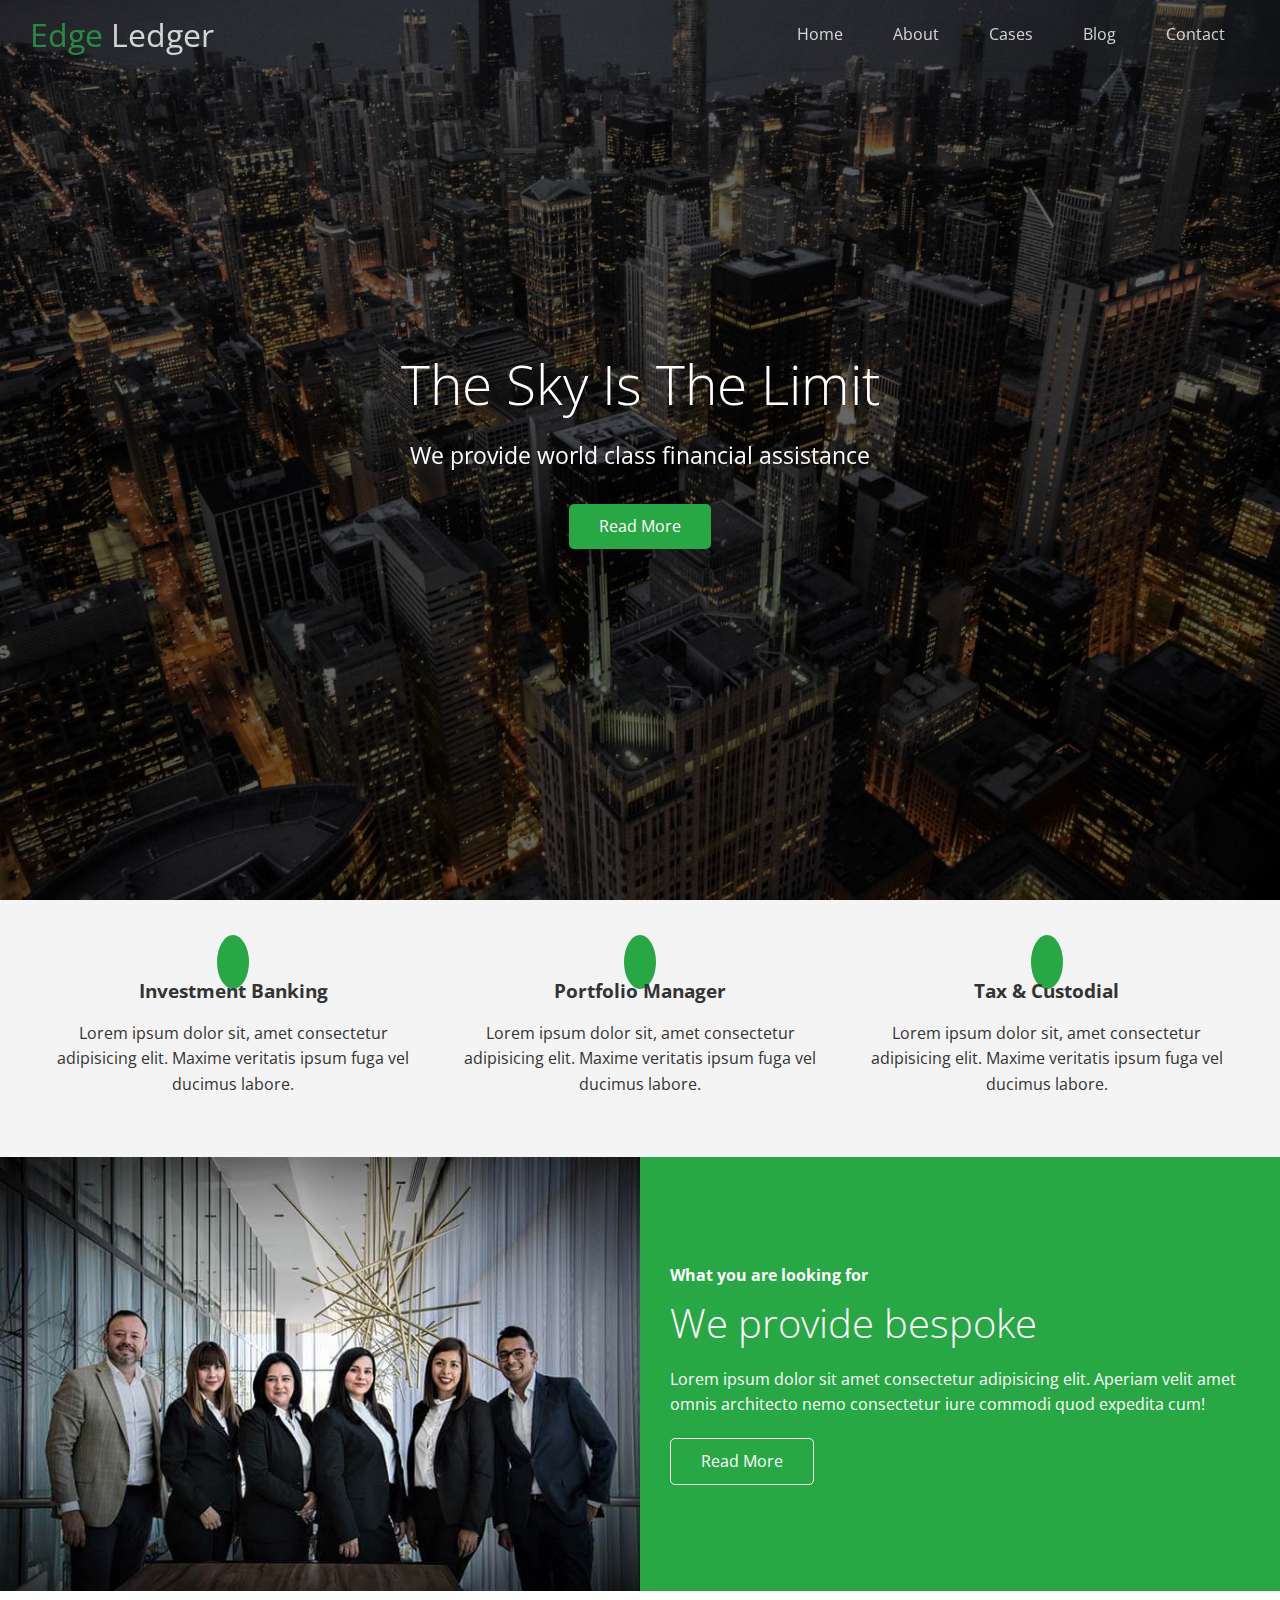
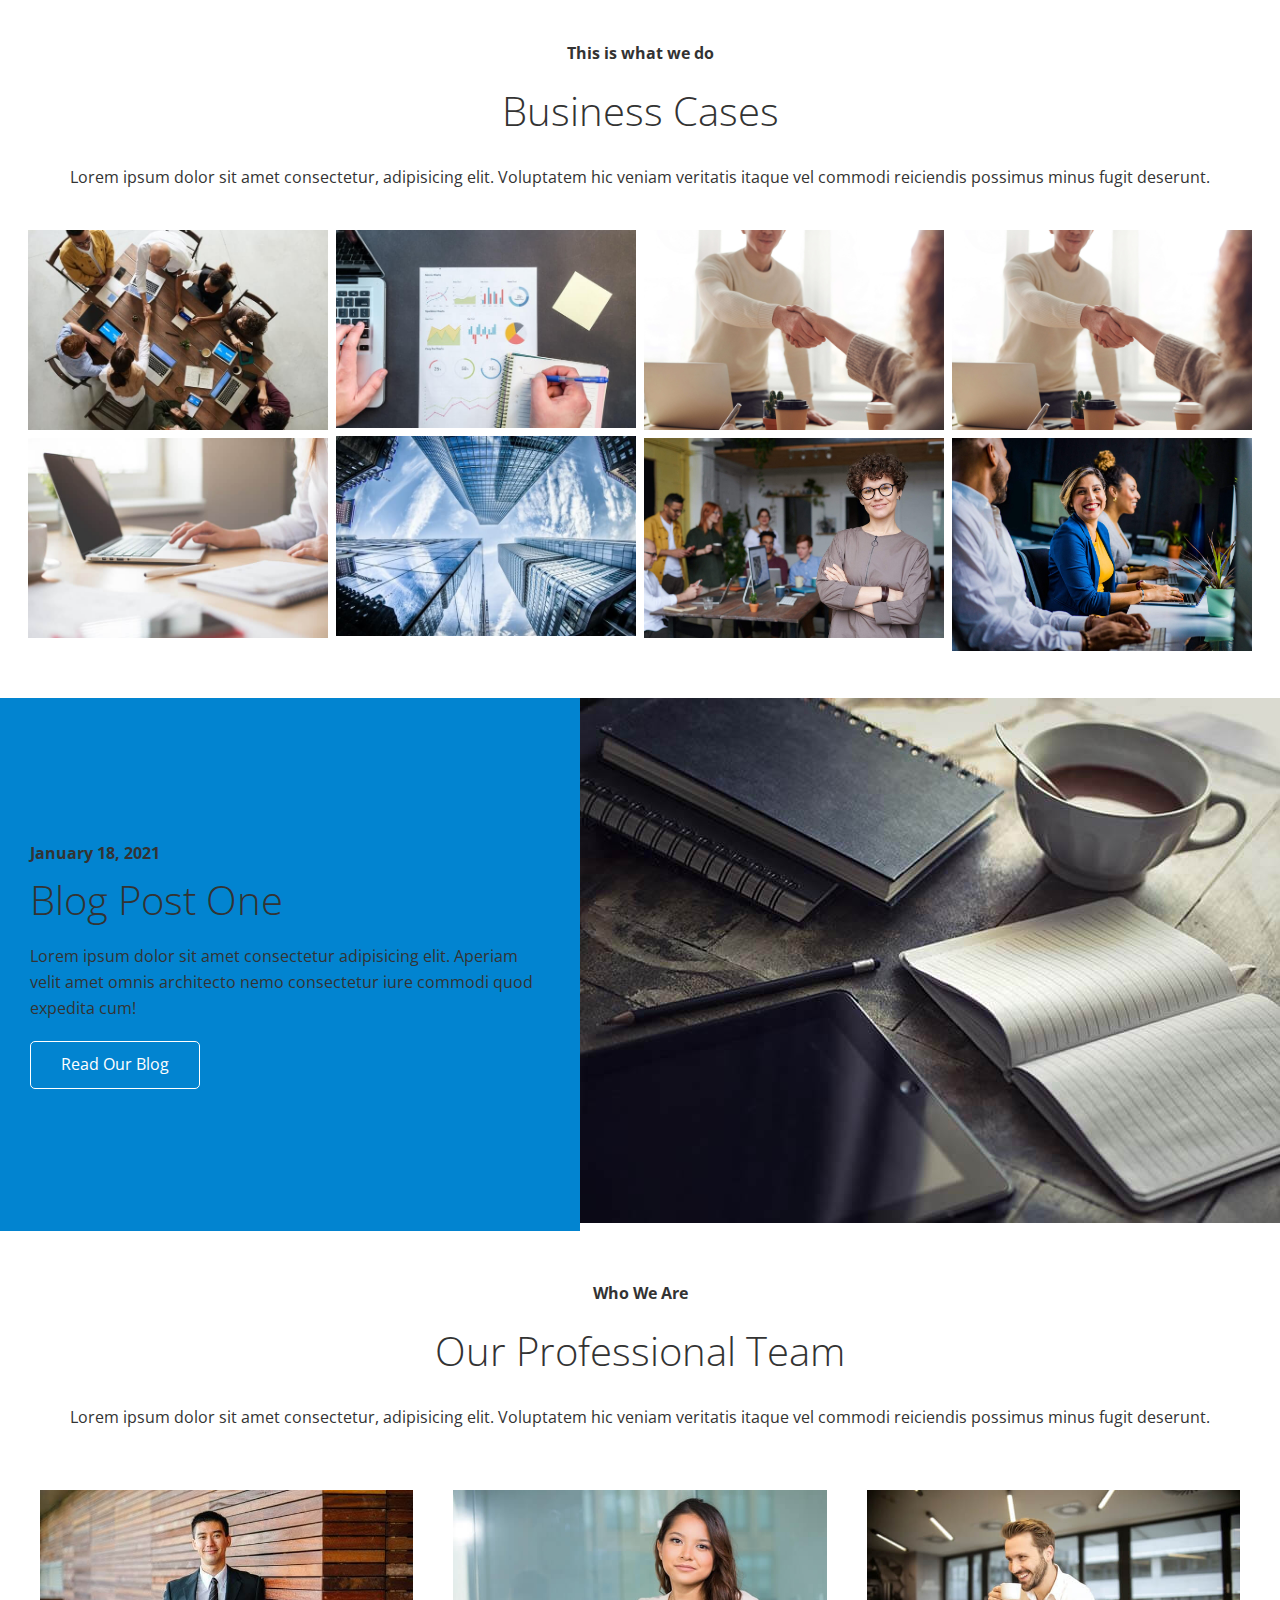
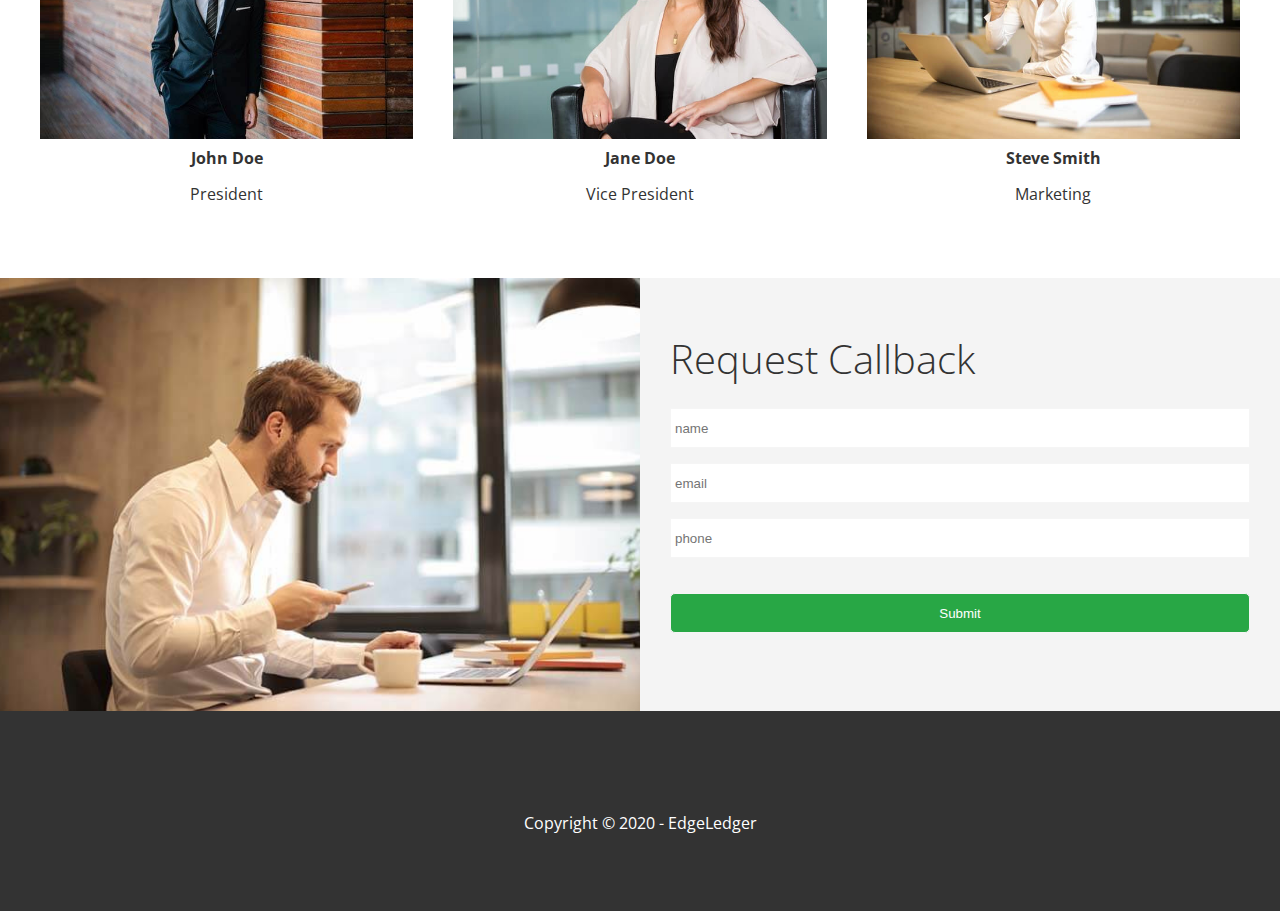
<file: index.html>
<!DOCTYPE html>
<html lang="en">
<head>
  <meta charset="UTF-8">
  <meta name="viewport" content="width=device-width, initial-scale=1.0">

  
  <link rel="shortcut icon" type="image/x-icon" href="/favicon.ico">

  <!-- Font Awesome -->
  <link rel="stylesheet" href="https://use.fontawesome.com/releases/v5.15.1/css/all.css" integrity="sha384-vp86vTRFVJgpjF9jiIGPEEqYqlDwgyBgEF109VFjmqGmIY/Y4HV4d3Gp2irVfcrp" crossorigin="anonymous">



  <link rel="stylesheet" href="css/lightbox.min.css">
  <link rel="stylesheet" href="css/utilities.css">
  <link rel="stylesheet" href="css/style.css">
  <title>Document</title>
</head>
<body>
  <header class="hero">
    <div id="navbar" class="navbar top">
      <h1 class="logo">
        <span class="text-primary"><i class="fas fa-book-open"></i>Edge </span>Ledger
      </h1>
      <nav>
        <ul>
          <li><a href="#home">Home</a></li>
          <li><a href="#about">About</a></li>
          <li><a href="#cases">Cases</a></li>
          <li><a href="#blog">Blog</a></li>
          <li><a href="#contact">Contact</a></li>
        </ul>
      </nav>
    </div>

    <div class="content">
      <h1>The Sky Is The Limit</h1>
      <p>We provide world class financial assistance</p>
      <a href="#about" class="btn"><i class="fas fa-chevron-right"></i> Read More</a>
    </div>

  </header>

  <main>
    <section id="about" class="icons bg-light">
      <div class="flex-items">
        <div>
          <i class="fas fa-university fa-2x"></i>
          <div>
            <h3>Investment Banking</h3>
            <p>Lorem ipsum dolor sit, amet consectetur adipisicing elit. Maxime veritatis ipsum fuga vel ducimus labore.</p>
          </div>
        </div>
        <div>
          <i class="fas fa-book-reader fa-2x"></i>
          <div>
            <h3>Portfolio Manager</h3>
            <p>Lorem ipsum dolor sit, amet consectetur adipisicing elit. Maxime veritatis ipsum fuga vel ducimus labore.</p>
          </div>
        </div>
        <div>
          <i class="fas fa-pencil-alt fa-2x"></i>
          <div>
            <h3>Tax & Custodial</h3>
            <p>Lorem ipsum dolor sit, amet consectetur adipisicing elit. Maxime veritatis ipsum fuga vel ducimus labore.</p>
          </div>
        </div>
      </div>
    </section>

    <section class="solutions flex-columns">
      <div class="row">
        <div class="column">
          <div class="column-1">
            <img src="images/home/people.jpg" alt="Solutions">
          </div>
        </div>
        <div class="column">
          <div class="column-2 bg-primary">
            <h4>What you are looking for</h4>
            <h2>We provide bespoke</h2>
            <p>Lorem ipsum dolor sit amet consectetur adipisicing elit. Aperiam velit amet omnis architecto nemo consectetur iure commodi quod expedita cum!</p>
            <a href="#" class="btn btn-outline"><i class="fas fa-chevron-right"></i> Read More</a>
          </div>
        </div>
      </div>
    </section>

    <section id="cases" class="cases flex-grid section-padding">
      <header class="section-header">
        <h4>This is what we do</h4>
        <h2>Business Cases</h2>
        <p>Lorem ipsum dolor sit amet consectetur, adipisicing elit. Voluptatem hic veniam veritatis itaque vel commodi reiciendis possimus minus fugit deserunt.</p>
      </header>
      <div class="row">
        <div class="column">
          <a href="images/cases/cases1.jpg" data-lightbox="cases" data-title="Die behind the Wheel">
            <img src="images/cases/cases1.jpg" alt="">
          </a>
          
          <a href="images/cases/cases2.jpg" data-lightbox="cases" data-title="Die behind the Wheel">
            <img src="images/cases/cases2.jpg" alt="">
          </a>
          
        </div>
        <div class="column">
          <a href="images/cases/cases3.jpg" data-lightbox="cases" data-title="Die behind the Wheel">
            <img src="images/cases/cases3.jpg" alt="">
          </a>
          
          <a href="images/cases/cases4.jpg" data-lightbox="cases" data-title="Die behind the Wheel">
            <img src="images/cases/cases4.jpg" alt="">
          </a>
        </div>
        <div class="column">
          <a href="images/cases/cases5.jpg" data-lightbox="cases" data-title="Die behind the Wheel">
            <img src="images/cases/cases5.jpg" alt="">
          </a>
          
          <a href="images/cases/cases6.jpg" data-lightbox="cases" data-title="Die behind the Wheel">
            <img src="images/cases/cases6.jpg" alt="">
          </a>
        </div>
        <div class="column">
          <a href="images/cases/cases7.jpg" data-lightbox="cases" data-title="Die behind the Wheel">
            <img src="images/cases/cases5.jpg" alt="">
          </a>
          
          <a href="images/cases/cases8.jpg" data-lightbox="cases" data-title="Die behind the Wheel">
            <img src="images/cases/cases8.jpg" alt="">
        </div>
      </div>
    </section>

    <section id="blog" class="blog flex-columns flex-reverse">
      <div class="row">
        <div class="column">
          <div class="column-1">
            <img src="images/home/blog.jpg" alt="Solutions">
          </div>
        </div>
        <div class="column">
          <div class="column-2 bg-secondary">
            <h4>January 18, 2021</h4>
            <h2>Blog Post One</h2>
            <p>Lorem ipsum dolor sit amet consectetur adipisicing elit. Aperiam velit amet omnis architecto nemo consectetur iure commodi quod expedita cum!</p>
            <a href="blog.html" class="btn btn-outline"><i class="fas fa-chevron-right"></i> Read Our Blog</a>
          </div>
        </div>
      </div>
    </section>

    <section id="team" class="team section-padding">
      <header class="section-header">
        <h4>Who We Are</h4>
        <h2>Our Professional Team</h2>
        <p>Lorem ipsum dolor sit amet consectetur, adipisicing elit. Voluptatem hic veniam veritatis itaque vel commodi reiciendis possimus minus fugit deserunt.</p>
      </header>
      <div class="flex-items">
        <div>
          <img src="images/team/person1.jpg" alt="">
          <h4>John Doe</h4>
          <p>President</p>
        </div>
        <div>
          <img src="images/team/person2.jpg" alt="">
          <h4>Jane Doe</h4>
          <p>Vice President</p>
        </div>
        <div>
          <img src="images/team/person3.jpg" alt="">
          <h4>Steve Smith</h4>
          <p>Marketing</p>
        </div>
      </div>
    </section>

    <section id="contact" class="contact flex-columns">
      <div class="row">
        <div class="column">
          <div class="column-1">
            <img src="images/home/contact.jpg" alt="Solutions">
          </div>
        </div>
        <div class="column">
          <div class="column-2 bg-light">
            <h2>Request Callback</h2>
            <form action="" class="callback-form">
              <div class="form-control">
                <label for="name"></label>
                <input type="text" name="name" id="name" placeholder="name">
              </div>
              <div class="form-control">
                <label for="email"></label>
                <input type="email" name="email" id="email" placeholder="email">
              </div>
              <div class="form-control">
                <label for="phone"></label>
                <input type="text" name="phone" id="phone" placeholder="phone">
              </div>
              <input type="submit" id="submit" class="btn">
            </form>
          </div>
        </div>
      </div>
    </section>
  </main>

  <footer class="footer bg-dark">
    <div class="social">
      <a href="#"><i class="fab fa-facebook fa-2x"></i></a>
      <a href="#"><i class="fab fa-twitter fa-2x"></i></a>
      <a href="#"><i class="fab fa-youtube fa-2x"></i></a>
      <a href="#"><i class="fab fa-linkedin fa-2x"></i></a>
    </div>
    <p>Copyright &copy; 2020 - EdgeLedger</p>
  </footer>

 

  <script src="https://code.jquery.com/jquery-3.5.1.min.js" integrity="sha256-9/aliU8dGd2tb6OSsuzixeV4y/faTqgFtohetphbbj0=" crossorigin="anonymous"></script>

  <script src="js/lightbox.min.js"></script>

  <script>
    const navbar = document.getElementById("navbar");
    let scrolled = false;

    // Navbar animation
    window.onscroll = function() {
      if (window.pageYOffset > 100) {
        navbar.classList.remove("top");
        if (!scrolled) {
          navbar.style.transform = "translateY(-70px)";
        } 
        setTimeout(function() {
          navbar.style.transform = "translateY(0)";
          scrolled = true;
        }, 200)
      } else {
        navbar.classList.add("top");
        scrolled = false;
      }
    }

    // Smooth Scrolling
    $("#navbar a, .btn").on("click", function(e) {
      if (this.hash !== "") {
        e.preventDefault();

        const hash = this.hash;

        $("html, body").animate({
          scrollTop: $(hash).offset().top - 100,
        }, 
        800
        );
      }
    });
  </script>
</body>
</html>
</file>
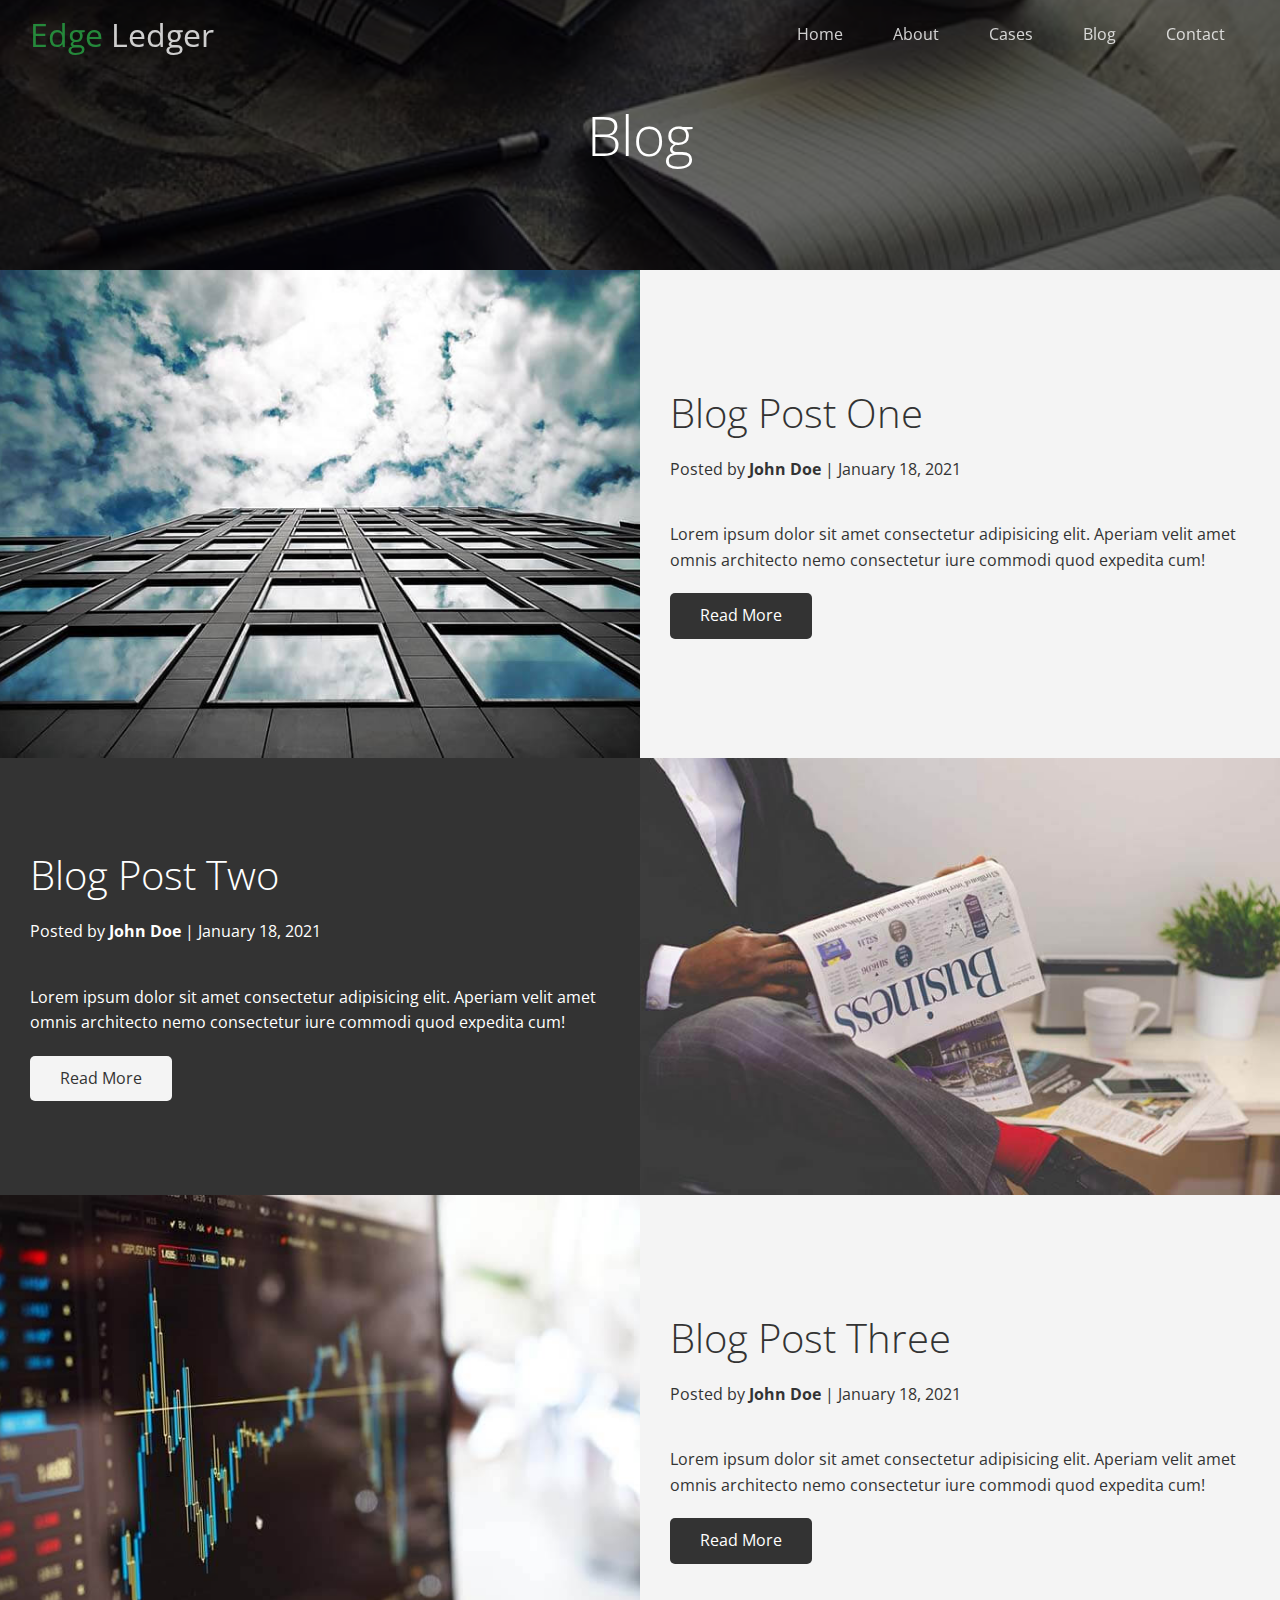
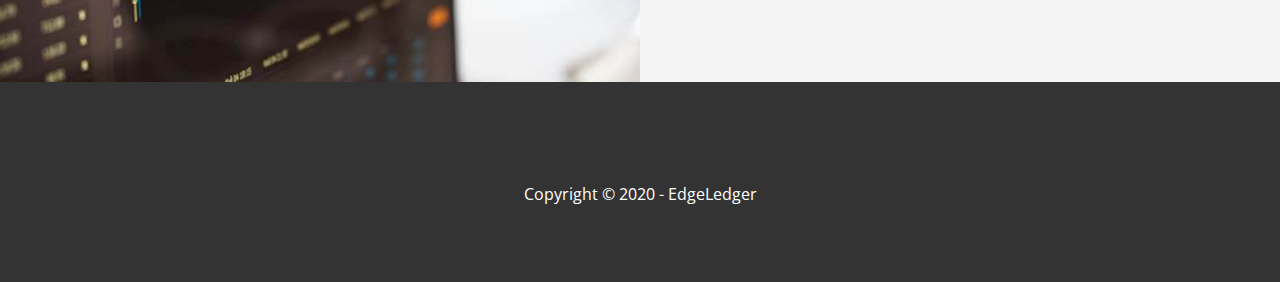
<file: blog.html>
<!DOCTYPE html>
<html lang="en">
<head>
  <meta charset="UTF-8">
  <meta name="viewport" content="width=device-width, initial-scale=1.0">

  <!-- Font Awesome -->
  <link rel="stylesheet" href="https://use.fontawesome.com/releases/v5.15.1/css/all.css" integrity="sha384-vp86vTRFVJgpjF9jiIGPEEqYqlDwgyBgEF109VFjmqGmIY/Y4HV4d3Gp2irVfcrp" crossorigin="anonymous">

  <link rel="stylesheet" href="css/utilities.css">
  <link rel="stylesheet" href="css/style.css">
  <title>Read Our Blog</title>
</head>
<body>
  <header class="hero blog">
    <div id="navbar" class="navbar top">
      <h1 class="logo">
        <span class="text-primary"><i class="fas fa-book-open"></i>Edge </span>Ledger
      </h1>
      <nav>
        <ul>
          <li><a href="index.html">Home</a></li>
          <li><a href="index.html#about">About</a></li>
          <li><a href="index.html#cases">Cases</a></li>
          <li><a href="index.html#blog">Blog</a></li>
          <li><a href="index.html#contact">Contact</a></li>
        </ul>
      </nav>
    </div>

    <div class="content">
      <h1>Blog</h1>
    </div>

  </header>

  <main>
    <article class="solutions flex-columns">
      <div class="row">
        <div class="column">
          <div class="column-1">
            <img src="images/blog/blog1.jpg" alt="Solutions">
          </div>
        </div>
        <div class="column">
          <div class="column-2 bg-light">
            <h2>Blog Post One</h2>
            <p class="meta">
              <i class="fas fa-chevron"></i> Posted by <strong>John Doe</strong> | January 18, 2021
            </p>
            <p>Lorem ipsum dolor sit amet consectetur adipisicing elit. Aperiam velit amet omnis architecto nemo consectetur iure commodi quod expedita cum!</p>
            <a href="post.html" class="btn btn-dark"><i class="fas fa-chevron-right"></i> Read More</a>
          </div>
        </div>
      </div>
    </article>

    <article class="solutions flex-columns flex-reverse">
      <div class="row">
        <div class="column">
          <div class="column-1">
            <img src="images/blog/blog2.jpg" alt="Solutions">
          </div>
        </div>
        <div class="column">
          <div class="column-2 bg-dark">
            <h2>Blog Post Two</h2>
            <p class="meta">
              <i class="fas fa-chevron"></i> Posted by <strong>John Doe</strong> | January 18, 2021
            </p>
            <p>Lorem ipsum dolor sit amet consectetur adipisicing elit. Aperiam velit amet omnis architecto nemo consectetur iure commodi quod expedita cum!</p>
            <a href="post.html" class="btn btn-light"><i class="fas fa-chevron-right"></i> Read More</a>
          </div>
        </div>
      </div>
    </article>

    <article class="solutions flex-columns">
      <div class="row">
        <div class="column">
          <div class="column-1">
            <img src="images/blog/blog3.jpg" alt="Solutions">
          </div>
        </div>
        <div class="column">
          <div class="column-2 bg-light">
            <h2>Blog Post Three</h2>
            <p class="meta">
              <i class="fas fa-chevron"></i> Posted by <strong>John Doe</strong> | January 18, 2021
            </p>
            <p>Lorem ipsum dolor sit amet consectetur adipisicing elit. Aperiam velit amet omnis architecto nemo consectetur iure commodi quod expedita cum!</p>
            <a href="post.html" class="btn btn-dark"><i class="fas fa-chevron-right"></i> Read More</a>
          </div>
        </div>
      </div>
    </article>

  </main>

  

  <footer class="footer bg-dark">
    <div class="social">
      <a href="#"><i class="fab fa-facebook fa-2x"></i></a>
      <a href="#"><i class="fab fa-twitter fa-2x"></i></a>
      <a href="#"><i class="fab fa-youtube fa-2x"></i></a>
      <a href="#"><i class="fab fa-linkedin fa-2x"></i></a>
    </div>
    <p>Copyright &copy; 2020 - EdgeLedger</p>
  </footer>

  <script>
    const navbar = document.getElementById("navbar");
    let scrolled = false;

    // Navbar animation
    window.onscroll = function() {
      if (window.pageYOffset > 100) {
        navbar.classList.remove("top");
        if (!scrolled) {
          navbar.style.transform = "translateY(-70px)";
        } 
        setTimeout(function() {
          navbar.style.transform = "translateY(0)";
          scrolled = true;
        }, 200)
      } else {
        navbar.classList.add("top");
        scrolled = false;
      }
    }
  </script>
</body>
</html>
</file>
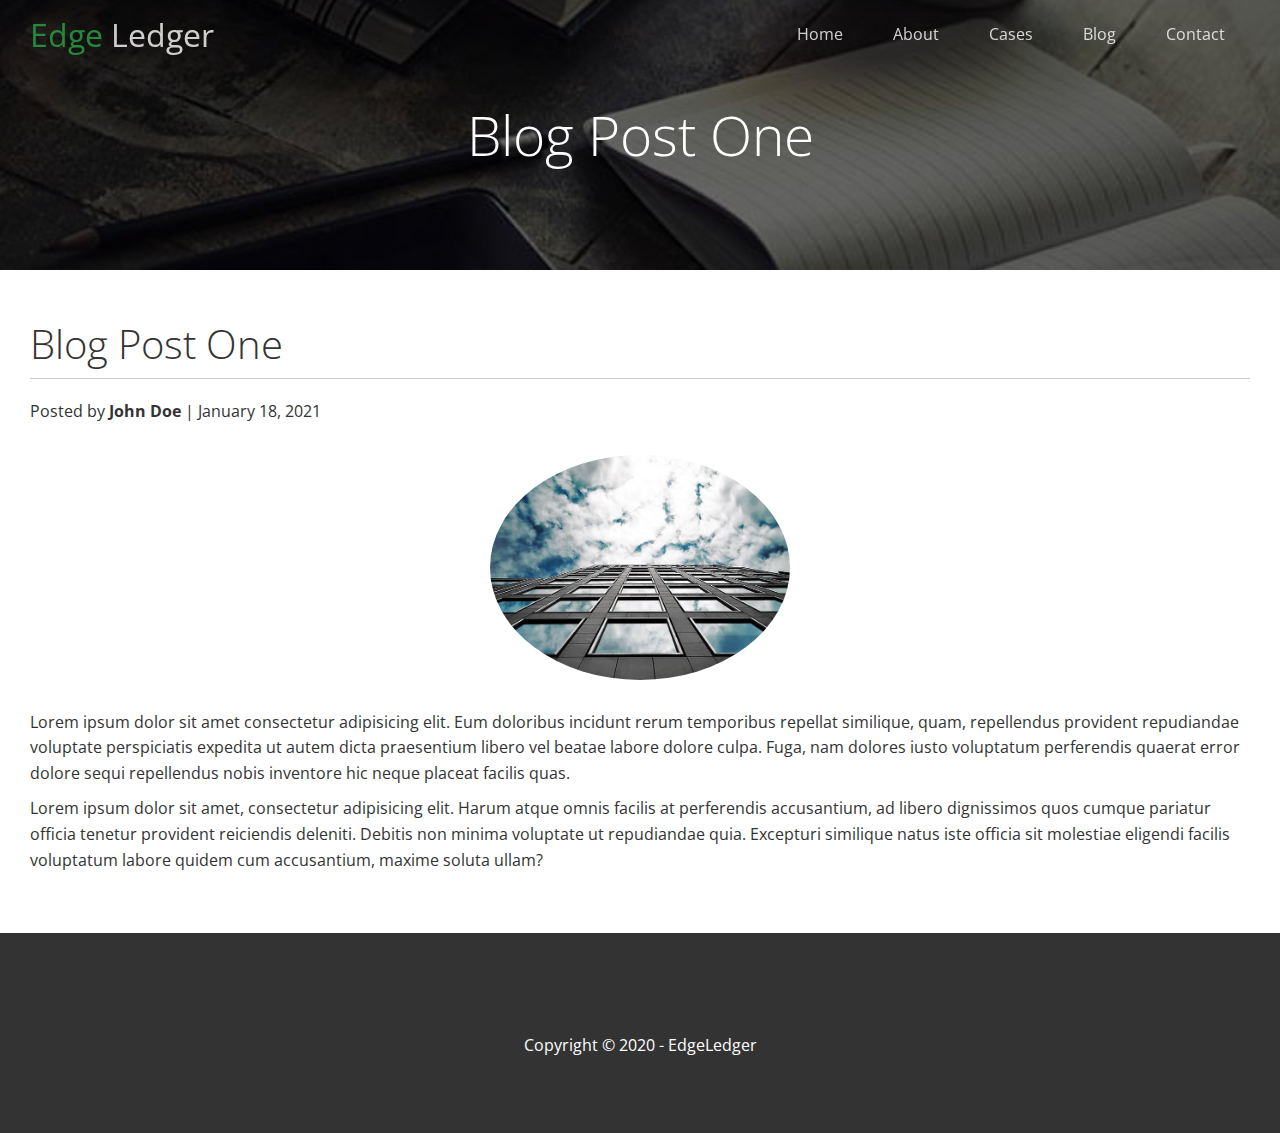
<file: post.html>
<!DOCTYPE html>
<html lang="en">
<head>
  <meta charset="UTF-8">
  <meta name="viewport" content="width=device-width, initial-scale=1.0">

  <!-- Font Awesome -->
  <link rel="stylesheet" href="https://use.fontawesome.com/releases/v5.15.1/css/all.css" integrity="sha384-vp86vTRFVJgpjF9jiIGPEEqYqlDwgyBgEF109VFjmqGmIY/Y4HV4d3Gp2irVfcrp" crossorigin="anonymous">

  <link rel="stylesheet" href="css/utilities.css">
  <link rel="stylesheet" href="css/style.css">
  <title>Blog Post</title>
</head>
<body>
  <header class="hero blog">
    <div id="navbar" class="navbar top">
      <h1 class="logo">
        <span class="text-primary"><i class="fas fa-book-open"></i>Edge </span>Ledger
      </h1>
      <nav>
        <ul>
          <li><a href="index.html">Home</a></li>
          <li><a href="index.html#about">About</a></li>
          <li><a href="index.html#cases">Cases</a></li>
          <li><a href="index.html#blog">Blog</a></li>
          <li><a href="index.html#contact">Contact</a></li>
        </ul>
      </nav>
    </div>

    <div class="content">
      <h1>Blog Post One</h1>
    </div>

  </header>

  <main>
    <section class="post">
      <h2>Blog Post One</h2>
      <p class="meta">
        <i class="fas fa-user"></i> Posted by <strong>John Doe</strong> | January 18, 2021
      </p>
      <img src="images/blog/blog1.jpg" alt="">
      <p>Lorem ipsum dolor sit amet consectetur adipisicing elit. Eum doloribus incidunt rerum temporibus repellat similique, quam, repellendus provident repudiandae voluptate perspiciatis expedita ut autem dicta praesentium libero vel beatae labore dolore culpa. Fuga, nam dolores iusto voluptatum perferendis quaerat error dolore sequi repellendus nobis inventore hic neque placeat facilis quas.</p>
      <p>Lorem ipsum dolor sit amet, consectetur adipisicing elit. Harum atque omnis facilis at perferendis accusantium, ad libero dignissimos quos cumque pariatur officia tenetur provident reiciendis deleniti. Debitis non minima voluptate ut repudiandae quia. Excepturi similique natus iste officia sit molestiae eligendi facilis voluptatum labore quidem cum accusantium, maxime soluta ullam?</p>
    </section>

  </main>

  

  <footer class="footer bg-dark">
    <div class="social">
      <a href="#"><i class="fab fa-facebook fa-2x"></i></a>
      <a href="#"><i class="fab fa-twitter fa-2x"></i></a>
      <a href="#"><i class="fab fa-youtube fa-2x"></i></a>
      <a href="#"><i class="fab fa-linkedin fa-2x"></i></a>
    </div>
    <p>Copyright &copy; 2020 - EdgeLedger</p>
  </footer>

  <script>
    const navbar = document.getElementById("navbar");
    let scrolled = false;

    // Navbar animation
    window.onscroll = function() {
      if (window.pageYOffset > 100) {
        navbar.classList.remove("top");
        if (!scrolled) {
          navbar.style.transform = "translateY(-70px)";
        } 
        setTimeout(function() {
          navbar.style.transform = "translateY(0)";
          scrolled = true;
        }, 200)
      } else {
        navbar.classList.add("top");
        scrolled = false;
      }
    }
  </script>
</body>
</html>
</file>
<file: css/utilities.css>
/* Text colors */
.text-primary {
  color: #28a745;
}

.text-secondary {
  color: #0284d0;
}

.btn {
  cursor: pointer;
  display: inline-block;
  padding: 10px 30px;
  color: #fff;
  background-color: #28a745;
  border: none;
  border-radius: 5px;
}

.btn:hover {
  opacity: 0.9;
}

.btn-primary, .bg-primary {
  background: #28a745;
  color: #fff;
}

.btn-secondary, .bg-secondary {
  background: #0284d0;
  color: #fff;
}

.btn-dark, .bg-dark {
  background: #333;
  color: #fff;
}

.btn-light, .bg-light {
  background: #f4f4f4;
  color: #333;
}

.btn-outline {
  background: transparent;
  border: 1px solid #fff;
}

/* Flex Items */
.flex-items {
  display: flex;
  text-align: center;
  justify-content: center;
  text-align: center;
  height: 100%;
}

.flex-items > div {
  padding: 20px;
}

/* Flex Columns */
.flex-columns.flex-reverse .row {
  flex-direction: row-reverse;
}

.flex-columns .row {
  display: flex;
  flex-direction: row;
  flex-wrap: wrap;
  width: 100%;
}

.flex-columns .column {
  display: flex;
  flex-direction: column;
  flex-basis: 100%;
  flex: 1;
}


.flex-columns .column .column-1,
.flex-columns .column .column-2 {
  height: 100%;
}

.flex-columns img {
  width: 100%;
  height: 100%;
  object-fit: cover;
}

.flex-columns .column-2 {
  display: flex;
  flex-direction: column;
  align-items: flex-start;
  justify-content: center;
  padding: 30px;
}

.flex-columns h2 {
  font-size: 40px;
  font-weight: 100;
}

.flex-columns h4 {
  margin-bottom: 10px;
}

.flex-columns p {
  margin: 20px 0;
}




/* Section Header */
.section-header {
  padding: 30px;
  display: flex;
  flex-direction: column;
  align-items: center;
  justify-content: center;
  text-align: center;
}

.section-header h2 {
  font-size: 40px;
  margin: 20px 0;
}

.section-padding {
  padding: 20px 20px 40px;
}

/* Flex grid */
.flex-grid .row {
  display: flex;
  flex-wrap: wrap;
  padding: 0 4px;
}

.flex-grid .column {
  flex: 25%;
  max-width: 25%;
  padding: 0 4px;
}
</file>
<file: css/style.css>
@import url('https://fonts.googleapis.com/css2?family=Open+Sans:wght@300;400&display=swap');

* {
  box-sizing: border-box;
  padding: 0;
  margin: 0;
}

body {
  font-family: "Open Sans", sans-serif;
  background: #fff;
  color: #333;
  line-height: 1.6;
}

ul {
  list-style: none;
}

a {
  color: #333;
  text-decoration: none;
}

h1, h2 {
  font-weight: 300;
  line-height: 1.2;
}

p {
  margin: 10px 0;
}

img {
  width: 100%;
}

/* Navbar */
.navbar {
  display: flex;
  align-items: center;
  justify-content: space-between;
  background-color: #333;
  color: #fff;
  opacity: 0.8;
  width: 100%;
  height: 70px;
  position: fixed;
  top: 0px;
  padding: 0 30px;
  transition: 0.5s;
}

.navbar.top {
  background: transparent;
}

.navbar a {
  color: #fff;
  padding: 10px 20px;
  margin: 0 5px;
}

.navbar a:hover {
  border-bottom: #28a745 solid 2px;
}

.navbar ul {
  display: flex;
}

.navbar .logo {
  font-weight: 400;
}


/* Header */
.hero {
  background: url("../images/home/showcase.jpg") no-repeat center center/cover;
  height: 100vh;
  position: relative;
  color: #fff;
}

.hero .content {
  display: flex;
  flex-direction: column;
  align-items: center;
  justify-content: center;
  text-align: center;
  height: 100%;
  padding: 0 20px;
}

.hero .content h1 {
  font-size: 55px;
}

.hero .content p {
  font-size: 23px;
  max-width: 600px;
  margin: 20px 0 30px;
}

.hero::before {
  content: "";
  position: absolute;
  top: 0;
  left: 0;
  width: 100%;
  height: 100%;
  background: rgba(0,0,0,0.6);
}

.hero * {
  z-index: 10;
}

.hero.blog {
  background: url("../images/home/blog.jpg") no-repeat center center/cover;
  height: 30vh;
}

/* Icons */
.icons {
  padding: 30px;
}

.icons h3 {
  font-weight: bold;
  margin-bottom: 15px;
}

.icons i {
  background-color: #28a745;
  color: #fff;
  padding: 1rem;
  border-radius: 50%;
  margin-bottom: 15px;
}

.cases img:hover {
  opacity: 0.7;
}

/* Callback form */
.callback-form {
  width: 100%;
  padding: 20px 0;
}

.callback-form label {
  display: block;
  margin-bottom: 5px;
}

.callback-form .form-control {
  margin-bottom: 15px;
}

.callback-form input {
  width: 100%;
  padding: 4px;
  height: 40px;
  border: #f5f5f5 1px solid;
}

.callback-form input:focus {
  outline-color: #28a745;
}

.callback-form .btn {
  padding: 12px 0;
  margin-top: 20px;
}

/* Post */
.post {
  padding: 50px 30px;
}

.post h2 {
  font-size: 40px;
  margin-bottom: 20px;
  padding-bottom: 10px;
  border-bottom: #ccc solid 1px;
}

.post .meta {
  margin-bottom: 30px;
}

.post img {
  width: 300px;
  border-radius: 50%;
  display: block;
  margin: 0 auto 30px;
}

/* Footer */
.footer {
  display: flex;
  flex-direction: column;
  align-items: center;
  justify-content: center;
  text-align: center;
  height: 200px;
}

.footer a {
  color: #fff;
}

.footer a:hover {
  color: #28a745;
}

.footer .social > * {
  margin-right: 30px;
}

/* Mobile */
@media (max-width: 768px) {
  .navbar {
    flex-direction: column;
    height: 120px;
    padding: 20px;
  }

  .navbar a {
    padding: 10px 10px;
    margin: 0 3px;
  }

  .flex-items {
    flex-direction: column;
  }

  .flex-columns .column, 
  .flex-grid .column {
    flex: 100%;
    max-width: 100%;
  }
}
</file>
